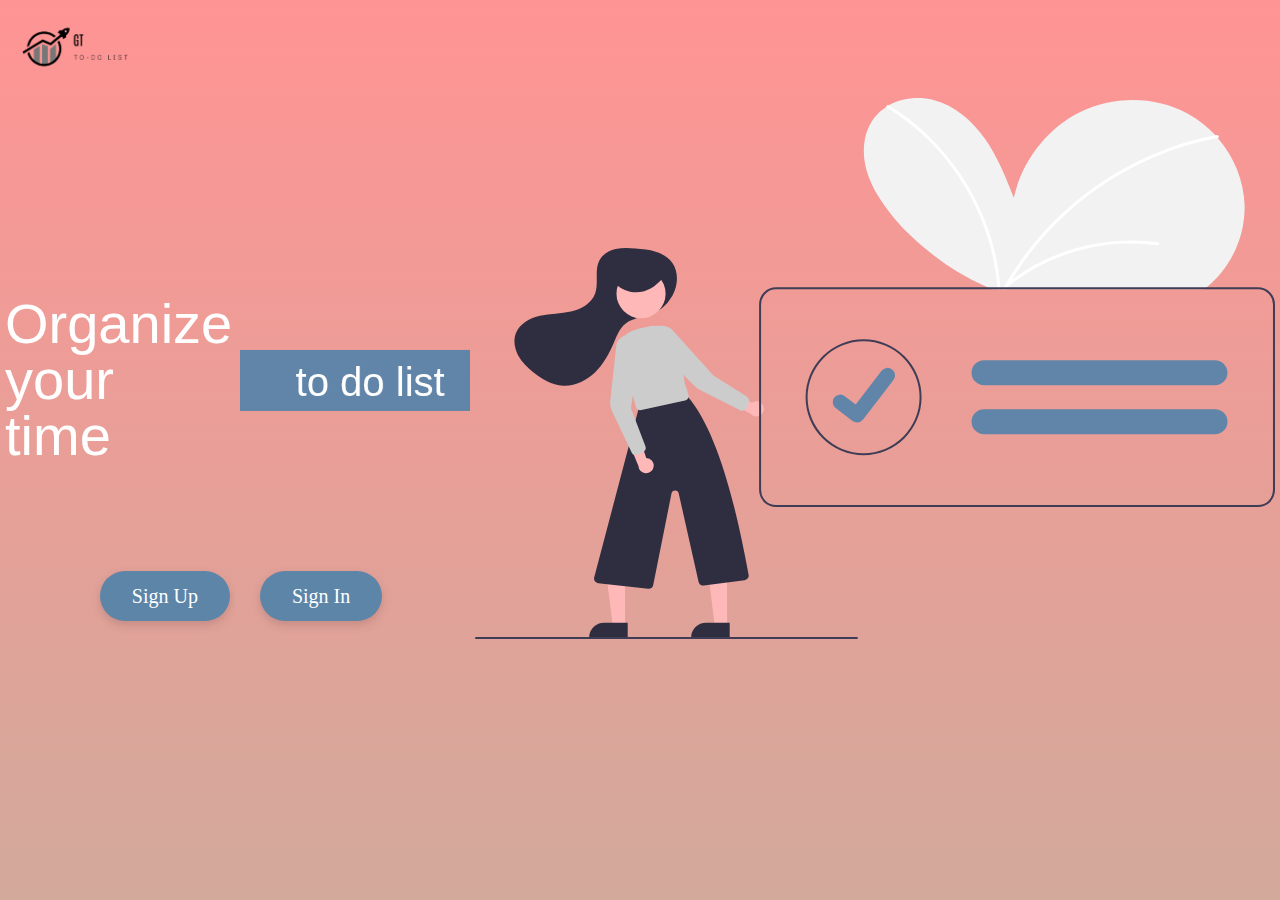
<file: index.html>
<!DOCTYPE html>
<html lang="en">
<head>
    <meta name="viewport" content="width=device-width, initial-scale=1.0">
    <link rel="stylesheet" href="css/index.css">
    <meta charset="UTF-8">
    <title>Title</title>
    <script src="js/verifySession.js"></script>
    <script src="https://ajax.googleapis.com/ajax/libs/jquery/3.6.0/jquery.min.js"></script>
</head>

<body>
<ul id="navigBar">
    <li class="li">
        <img src="assets/logo.svg" id="logo" alt="">
    </li>

</ul>

<div class="main">
<div class="grid-container">
    <div class="grid-item first">
        <div class="prop">Organize your time</div></div>
    <div class="grid-item cub-words">
        <div class="words">
            <div>to do list</div>
            <div>work</div>
            <div>entertainment</div>
            <div>study</div>
            <div>events</div>
        </div>
    </div>
    <div class="grid-item button1 button-grid"><a style="text-decoration: none" href="signUp.html" type="button" id="signup">Sign Up</a>
    </div>
    <div class="grid-item button2 button-grid"><a style="text-decoration: none" href="signIn.html" type="button" id="signin">Sign In</a>
    </div>
</div>



<img class="index-ilustrator" src="assets/illustr2.svg" id="ilustr2">
</div>
</body>
</html>
</file>
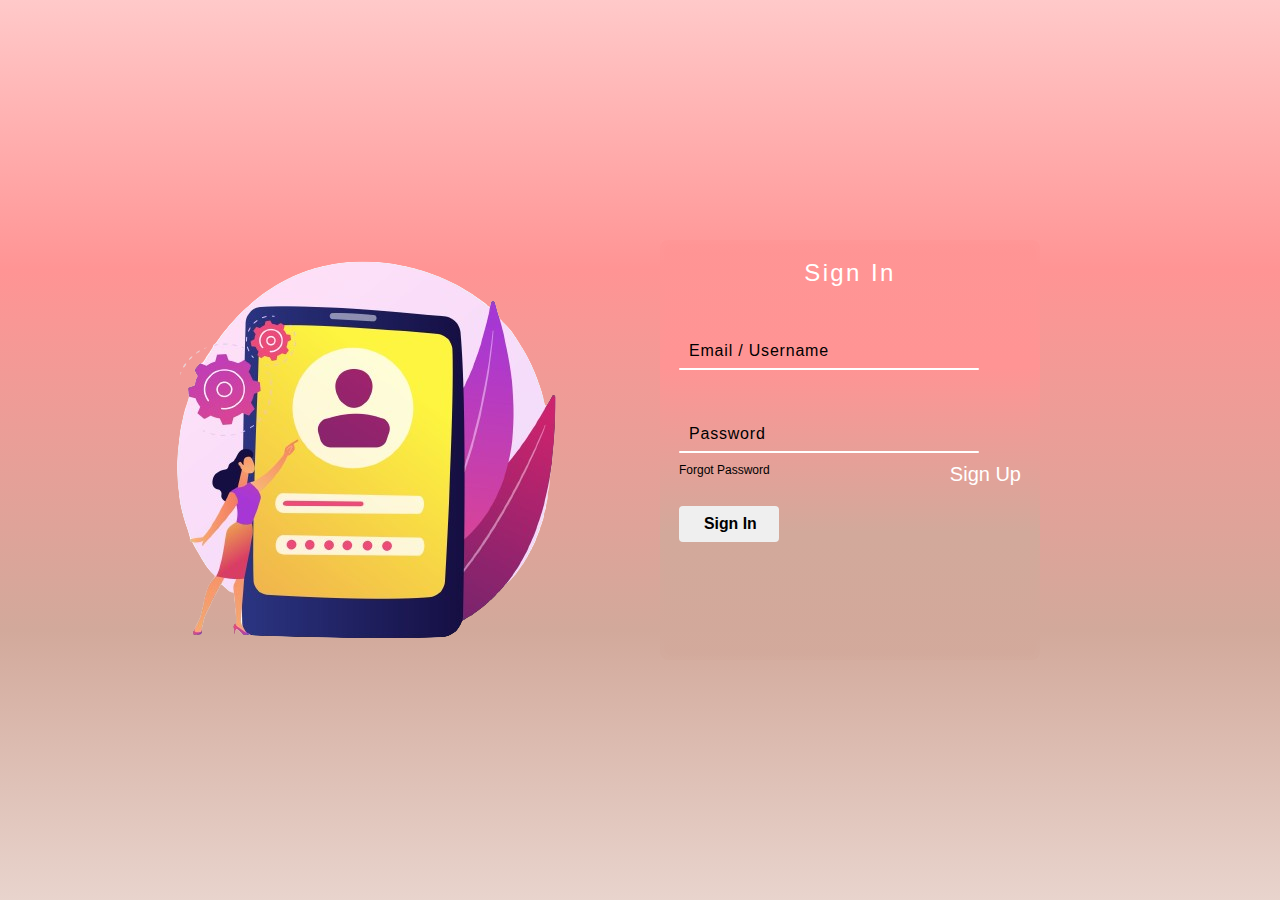
<file: signIn.html>
<!DOCTYPE html>
<html lang="en">
<head>
<!--    <meta name="viewport" content="width=device-width, initial-scale=1.0">-->
    <meta name="viewport" content="width=device-width, initial-scale=1.0, maximum-scale=1.0, user-scalable=no">
    <script src="https://ajax.googleapis.com/ajax/libs/jquery/3.6.0/jquery.min.js"></script>
    <meta charset="UTF-8">
    <title>Title</title>
    <link rel="stylesheet" href="css/signIn.css">
    <script src="js/verifySession.js"></script>
</head>
<body>
<!--<ul id="navigBar">-->
<!--    <li class="li">-->
<!--        <img src="assets/logo.svg" id="logo" alt="">-->
<!--    </li>-->

<!--</ul>-->
<div class="main">
    <img src="assets/img_signIn.png" class="login_img">
    <div class="box">
        <form id="loginForm">
            <h2>Sign In</h2>
            <div class="inputBox" id="login_validation">
                <input id="loginInput" name="loginInput" type="text" required="required" onchange="onchangeLoginInput()">
                <span>Email / Username</span>
<!--                <span id="eroare"></span>-->
                <i></i>
            </div>

            <div class="inputBox" id="password_validation">
                <input id="valuePassword" type="password" name="valuePassword" required="required" onchange="onchangePassword()">
                <span>Password</span>
<!--                <span id="eroareP"></span>-->
                <i></i>
            </div>
            <div class="links">
                <a href="#">Forgot Password</a>
                <a  href="signUp.html">Sign Up</a>
            </div>
            <input type="submit" value="Sign In" id="button">
            <span id="eroare"></span>
            <span id="eroareP"></span>
        </form>

    </div>
</div>
<script src="js/validations.js"></script>
<script src="js/signInAjax.js"></script>


</body>
</html>
</file>
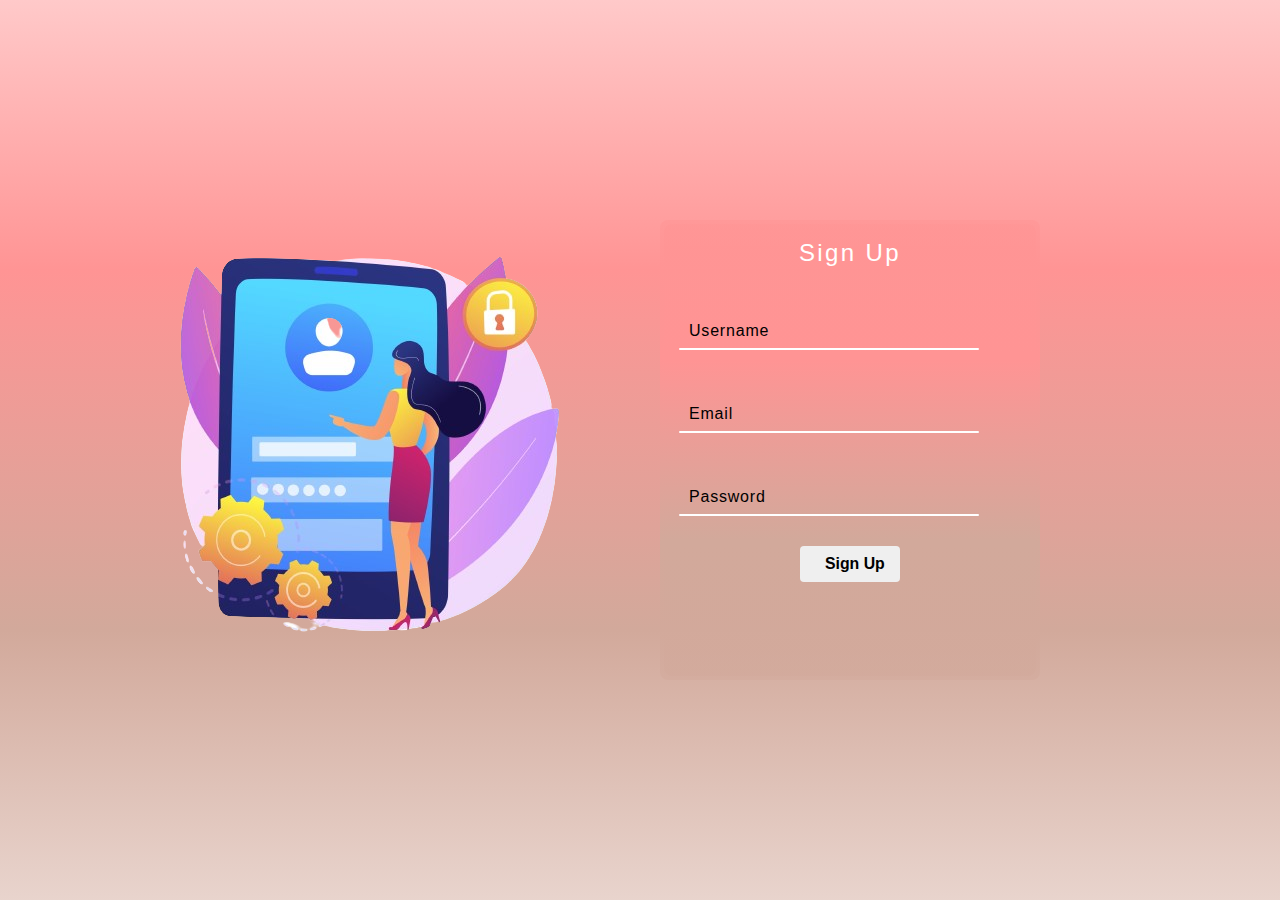
<file: signUp.html>
<!DOCTYPE html>
<html lang="en">
<head>
    <!--    <meta name="viewport" content="width=device-width, initial-scale=1.0">-->
    <meta name="viewport" content="width=device-width, initial-scale=1.0, maximum-scale=1.0, user-scalable=no">

    <meta charset="UTF-8">
    <title>Title</title>
    <link rel="stylesheet" href="css/signUp.css">
    <script src="https://ajax.googleapis.com/ajax/libs/jquery/3.6.0/jquery.min.js"></script>
    <script src="js/verifySession.js"></script>
</head>
<body>
<div class="main">
    <img src="assets/img_signUp.png" class="login_img">
    <div class="box">
        <form id="signUpForm">
            <h2>Sign Up</h2>
            <div class="inputBox" id="username_validation">
                <input id="valueUsername" name="valueUsername" type="text" required="required" onchange="onchangeUsername()">
                <span>Username</span>
<!--                <span id="eroareU"></span>-->
                <i></i>
            </div>

            <div class="inputBox" id="email_validation">
<!--                <input type="email" required="required">-->
                <input id="valueEmail" name="valueEmail" type="text" required="required" onchange="onchangeEmail()">
                <span>Email</span>
<!--                <span id="eroare"></span>-->
                <i></i>
            </div>

            <div class="inputBox" id="password_validation">
                <input id="valuePassword" name="valuePassword" type="password" required="required" onchange="onchangePassword()">
                <span>Password</span>
<!--                <span id="eroareP"></span>-->
                <i></i>
            </div>

            <div class="center-button">
                <input type="submit" value="Sign Up" id="button">
            </div>
            <span id="eroareU"></span>
            <span id="eroare"></span>
            <span id="eroareP"></span>

        </form>
    </div>
</div>
<script src="js/validations.js">
</script>
<script src="js/signUpAjax.js"></script>

</body>
</html>
</file>
<file: css/index.css>
body
{
    width: 100%;
    background: linear-gradient(to top, #d2a99b, #FF9494FF);
    font-size: 18px;
}
html, body{
    margin: 0;
    padding: 0;
    height: 100%;
}

#navigBar
{
    list-style-type: none;
    align-items: center;
    display: flex;
    height: 98px;
    justify-content: space-between;
    margin: 0;
    padding: 0;

}

#logo{
    width: 150px;
    height: 150px;
}

.org
{
    display: grid;
    grid-template-columns: 1fr;
    gap: 20px;
    padding: 20px;

    margin: 0;
    align-items: center;
    justify-content: center;
    min-height: 100vh;
}


.words
{
    position: relative;
    perspective: 20000px;
    transform-style: preserve-3d;
    animation: rotate 4s ease-in infinite;

}


@keyframes rotate {
    0%{
        transform: rotateX(0deg);
    }

    25%{
        transform: rotateX(90deg);
    }

    50%{
        transform: rotateX(180deg);
    }
    75%{
        transform: rotateX(270deg);
    }
    100%{
        transform: rotateX(360deg);
    }
}



.prop {
    font-size: 56px;
    line-height: 1em;
    font-family: ".SFNSText-Light", "SFProText-Light", "SFUIText-Light", ".SFUIText-Light", "SF Pro Text", "-apple-system", "BlinkMacSystemFont", sans-serif;
    padding-right: 5px;
    color: rgb(255, 255, 255);
    width: 100%;
    max-width: 460px;
    height: auto;
    box-sizing: border-box;
}

.words div
{
    position: absolute;
    color: #8375e5;
    height: 40px;
    width: 200px;
    padding:10px 30px;
    margin: -30px 0;
    text-align: center;
    font-size: 40px;

}



.words div:nth-child(1)
{
    transform: rotateX(360deg) translateZ(30px);
    background-color: rgb(97, 133, 168);
    color: white;
    font-family: ".SFNSText-Light", "SFProText-Light", "SFUIText-Light", ".SFUIText-Light", "SF Pro Text", "-apple-system", "BlinkMacSystemFont", sans-serif;

}

.words div:nth-child(2)
{
    transform: rotateX(270deg) translateZ(30px);
    background-color: rgb(97, 133, 168);
    color:white;
    font-family: ".SFNSText-Light", "SFProText-Light", "SFUIText-Light", ".SFUIText-Light", "SF Pro Text", "-apple-system", "BlinkMacSystemFont", sans-serif;

}
.words div:nth-child(3)
{
    transform: rotateX(180deg) translateZ(30px);
    background-color: rgb(97, 133, 168);
    color:white;

}

.words div:nth-child(4)
{
    transform: rotateX(90deg) translateZ(30px);
    background-color: rgb(97, 133, 168);
    color: white;
    font-family: ".SFNSText-Light", "SFProText-Light", "SFUIText-Light", ".SFUIText-Light", "SF Pro Text", "-apple-system", "BlinkMacSystemFont", sans-serif;

}

#signup, #signin
{
    background-color: rgb(92, 133, 168);
    border-radius: 40px;
    border: rgb(92, 133, 168);
    box-shadow: rgba(118, 74, 74, 0.25) 0px 4px 8px 0px;
    opacity: 1;
    font-size: 20px;
    line-height: 1.5em;
    color: rgb(255, 255, 255);
    padding: 10px 32px;
}


#signin
{
    margin-left: 20px;
}

.grid-container {
    display: grid;
    grid-template-columns: 1fr 1fr;
    grid-template-rows: auto auto;
    gap: 0px;
    grid-row-gap: 70px;
    width: 100%;
    max-width: 1000px;
    margin: 0 auto;
    margin-top: 20vh;
}

.grid-item {
    overflow: hidden;
    display: flex;
    align-items: center;
   /* border: 1px solid #ccc; /* border for visual separation */
   padding: 5px;
}
.button-grid{
    justify-content: space-around;
}

.button2{
    justify-content: flex-start;
}

.button1{
    justify-content: flex-end;

}
#signup:hover{
    transform: scale(1.05);
    background-color: #24587a;
}

#signin:hover{
    transform: scale(1.05);
    background-color: #24587a;
}
.main{
    display: flex;
    flex-direction: row;

}

.index-ilustrator
{
    padding-left: 5px;
    padding-right: 5px;
}
@media (max-width: 768px) {
    .grid-container {
        margin-top: 0;
        grid-row-gap: 30px;
        grid-template-columns: 1fr;
    }

    .grid-item{
        padding: 0px 10px 0px 10px;
    }

    .button-grid {
        justify-content: center;
    }

    #signup, #signin {
        font-size: 26px;
        margin-right: 10px;
        margin-left: 10px;
    }

    .cub-words {
        height: 80px;
        justify-content: flex-start;
        margin-left: 60px;
    }

    .main{
        flex-direction: column-reverse;
    }


}
</file>
<file: css/signIn.css>
*
{
    margin: 0;
    padding: 0;
    box-sizing: border-box;
    font-family: 'Poppins', sans-serif;
}
body
{
    display: flex;
    justify-content: center;
    align-items: center;
    min-height: 100vh;
    background: linear-gradient(to top, rgba(210, 169, 155, 0.5) 0%, #d2a99b 30%, #FF9494FF 70%, rgba(255, 148, 148, 0.5) 100%);
    font-family: ".SFNSText-Light", "SFProText-Light", "SFUIText-Light", ".SFUIText-Light", "SF Pro Text", "-apple-system", "BlinkMacSystemFont", sans-serif;

}
/*html, body{*/
/*    margin: 0;*/
/*    padding: 0;*/
/*    height: 100%;*/
/*}*/

/*#navigBar*/
/*{*/
/*    list-style-type: none;*/
/*    align-items: center;*/
/*    display: flex;*/
/*    height: 98px;*/
/*    justify-content: space-between;*/
/*    margin: 0;*/
/*    padding: 0;*/

/*}*/

/*#logo{*/
/*    width: 150px;*/
/*    height: 150px;*/
/*}*/
#button:hover
{
    background-color: rgb(97, 133, 168);

}
.box{

    position: relative;
    width: 100%;
    height: 420px;
    background: linear-gradient(to top, rgba(210, 169, 155, 0.5) 0%, #d2a99b 30%, #FF9494FF 70%, rgba(255, 148, 148, 0.5) 100%);
    border-radius: 8px;
    max-width: 380px;

}

.box form
{
    position: absolute;
    inset: 4px;
    background: linear-gradient(to top, rgba(210, 169, 155, 0.5) 0%, #d2a99b 30%, #FF9494FF 70%, rgba(255, 148, 148, 0.5) 100%);
    padding: 50px 40px;
    border-radius: 8px;
    z-index: 2;
    display: flex;
    flex-direction: column;

}


.box form h2
{
    color: #fff;
    font-weight: 500;
    text-align: center;
    letter-spacing: 0.1em;
}

.box form .inputBox
{
    position: relative;
    width: 300px;
    margin-top: 35px;

}

.box form .inputBox input
{

    position: relative;
    width: 100%;
    padding: 20px 10px 10px;
    background: transparent;
    outline: none;
    border: none;
    box-shadow: none;
    color: white;
    font-size: 1em;
    letter-spacing: 0.05em ;
    transition: 0.5s;
    z-index: 10;
}

.box form .inputBox span
{
    position: absolute;
    left: 0;
    padding: 20px 10px 10px;
    font-size: 1em;
    letter-spacing: 0.05em ;
    transition: 0.5s;
}

.box form .inputBox input:valid ~ span,
.box form .inputBox input:focus ~ span
{
    color: white;
    font-size: 0.75em;
    transform: translateY(-34px);
}

.box form .inputBox i
{
    position: absolute;
    left: 0;
    bottom: 0;
    width: 100%;
    height: 2px;
    background: white;
    border-radius: 4px;
    overflow: hidden;
    transition: 0.5s;

}
    /*#email_validation.inputBox i*/
/*{*/
/*    background: red;*/
/*}*/

/*.box form .inputBox input:valid ~ i,*/
/*.box form .inputBox input:focus ~ i*/
/*{*/
/*    height: 44px;*/
/*}*/

.box form .links
{
    display: flex;
    justify-content: space-between;
}

.box form .links a
{
    margin: 10px 0;
    font-size: 0.75em;
    color: black;
    text-decoration: none;
}

/*.box form .links a:hover,*/
.box form .links a:nth-child(2)
{
    font-size: 20px;
    color: white;
}
.box form .links a:nth-child(2):hover {
    color: rgb(97, 133, 168);
}


.box form  input[type="submit"]
{
    border: none;
    outline: none;
    padding: 9px 25px;
    cursor: pointer;
    font-size: 0.99em;
    border-radius: 4px;
    font-weight: 600;
    width: 100px;
    margin-top: 10px;
}

.box form input[type="submit"]:active
{
    opacity: 0.8;
}


.main{
    display: grid;
    grid-template-columns: 1fr 1fr;
    align-items: center;
    gap: 40px;

}

.login_img
{

    width: 100%;
    height: auto;
}


#eroare
{
    padding-top: 59px;
    letter-spacing: 0.1em;
    margin-left: 60px;
    font-size: 15px;
    font-family: italic, sans-serif;
    width: 100%;
    top: 27px;
}

#eroareP
{
    margin-top: 10px;
    letter-spacing: 0.1em;
    margin-left: 60px;
    font-size: 15px;
    font-family: italic, sans-serif;
    width: 100%;
    top: 27px;
}

@media (max-width: 768px) {
    .main {
        grid-template-columns: 1fr;
    }
    .login_img {
        order: -1;
    }

    .box {
        max-width: 100%;
    }
        padding: 10px;
    }
    .box form {
        padding: 15px;
    }
    .box form .inputBox input, .box form .inputBox span {
        font-size: 16px;


}
</file>
<file: css/signUp.css>
*
{
    margin: 0;
    padding: 0;
    box-sizing: border-box;
    font-family: 'Poppins', sans-serif;
}


body
{

    display: flex;
    justify-content: center;
    align-items: center;
    min-height: 100vh;
    background: linear-gradient(to top, rgba(210, 169, 155, 0.5) 0%, #d2a99b 30%, #FF9494FF 70%, rgba(255, 148, 148, 0.5) 100%);
    font-family: ".SFNSText-Light", "SFProText-Light", "SFUIText-Light", ".SFUIText-Light", "SF Pro Text", "-apple-system", "BlinkMacSystemFont", sans-serif;

}

.box{

    position: relative;
    width: 100%;
    height: 460px;
    background: linear-gradient(to top, rgba(210, 169, 155, 0.5) 0%, #d2a99b 30%, #FF9494FF 70%, rgba(255, 148, 148, 0.5) 100%);
    border-radius: 8px;
    max-width: 380px;

}

.box form
{
    position: absolute;
    inset: 4px;
    background: linear-gradient(to top, rgba(210, 169, 155, 0.5) 0%, #d2a99b 30%, #FF9494FF 70%, rgba(255, 148, 148, 0.5) 100%);
    padding: 50px 40px;
    border-radius: 8px;
    z-index: 2;
    display: flex;
    flex-direction: column;


}


.box form h2
{
    color: #fff;
    font-weight: 500;
    text-align: center;
    letter-spacing: 0.1em;
}

.box form .inputBox
{
    position: relative;
    width: 300px;
    margin-top: 35px;


}

.box form .inputBox input
{

    position: relative;
    width: 100%;
    padding: 20px 10px 10px;
    background: transparent;
    outline: none;
    border: none;
    box-shadow: none;
    color: white;
    font-size: 1em;
    letter-spacing: 0.05em ;
    transition: 0.5s;
    z-index: 10;
}

.box form .inputBox span
{
    position: absolute;
    left: 0;
    padding: 20px 10px 10px;
    font-size: 1em;
    letter-spacing: 0.05em ;
    transition: 0.5s;
}

.box form .inputBox input:valid ~ span,
.box form .inputBox input:focus ~ span
{
    color: white;
    font-size: 0.75em;
    transform: translateY(-34px);
}

.box form .inputBox i
{
    position: absolute;
    left: 0;
    bottom: 0;
    width: 100%;
    height: 2px;
    background: white;
    border-radius: 4px;
    overflow: hidden;
    transition: 0.5s;

}

/*.box form .inputBox input:valid ~ i,*/
/*.box form .inputBox input:focus ~ i*/
/*{*/
/*    height: 44px;*/
/*}*/

.box form .links
{
    display: flex;
    justify-content: space-between;
}

.box form .links a
{
    margin: 10px 0;
    font-size: 0.75em;
    color: black;
    text-decoration: none;
}

/*.box form .links a:hover,*/
.box form .links a:nth-child(2)
{
    font-size: 20px;
    color: white;
}

.box form  input[type="submit"]
{
    border: none;
    outline: none;
    padding: 9px 25px;
    cursor: pointer;
    font-size: 0.99em;
    border-radius: 4px;
    font-weight: 600;
    width: 100px;
    margin-top: 10px;

}

.box form input[type="submit"]:active
{
    opacity: 0.8;

}


.main{
    display: grid;
    grid-template-columns: 1fr 1fr;
    align-items: center;
    gap: 40px;

}

.login_img
{

    width: 100%;
    height: auto;
}

.center-button
{
    padding: 20px;
    text-align: center;
}
#eroare
{
    margin-top: 4px;
    letter-spacing: 0.1em;
    margin-left: 60px;
    font-size: 15px;
    font-family: italic, sans-serif;
    width: 100%;
    top: 27px;
}

#eroareP
{
    margin-top: 6px;
    letter-spacing: 0.1em;
    margin-left: 60px;
    font-size: 15px;
    font-family: italic, sans-serif;
    width: 100%;
    top: 27px;
}

#eroareU
{
    padding-top: 6px;
    letter-spacing: 0.1em;
    margin-left: 60px;
    font-size: 15px;
    font-family: italic, sans-serif;
    width: 100%;
    top: 27px;
}

@media (max-width: 768px) {
    .main {
        grid-template-columns: 1fr;
    }
    .login_img {
        order: -1; /* Image on top */
    }

    .box {
        max-width: 100%;
    }
    padding: 10px;
}
.box form {
    padding: 15px;
}
.box form .inputBox input, .box form .inputBox span {
    font-size: 16px;


}

#button:hover
{
    background-color: rgb(97, 133, 168);
}
</file>
